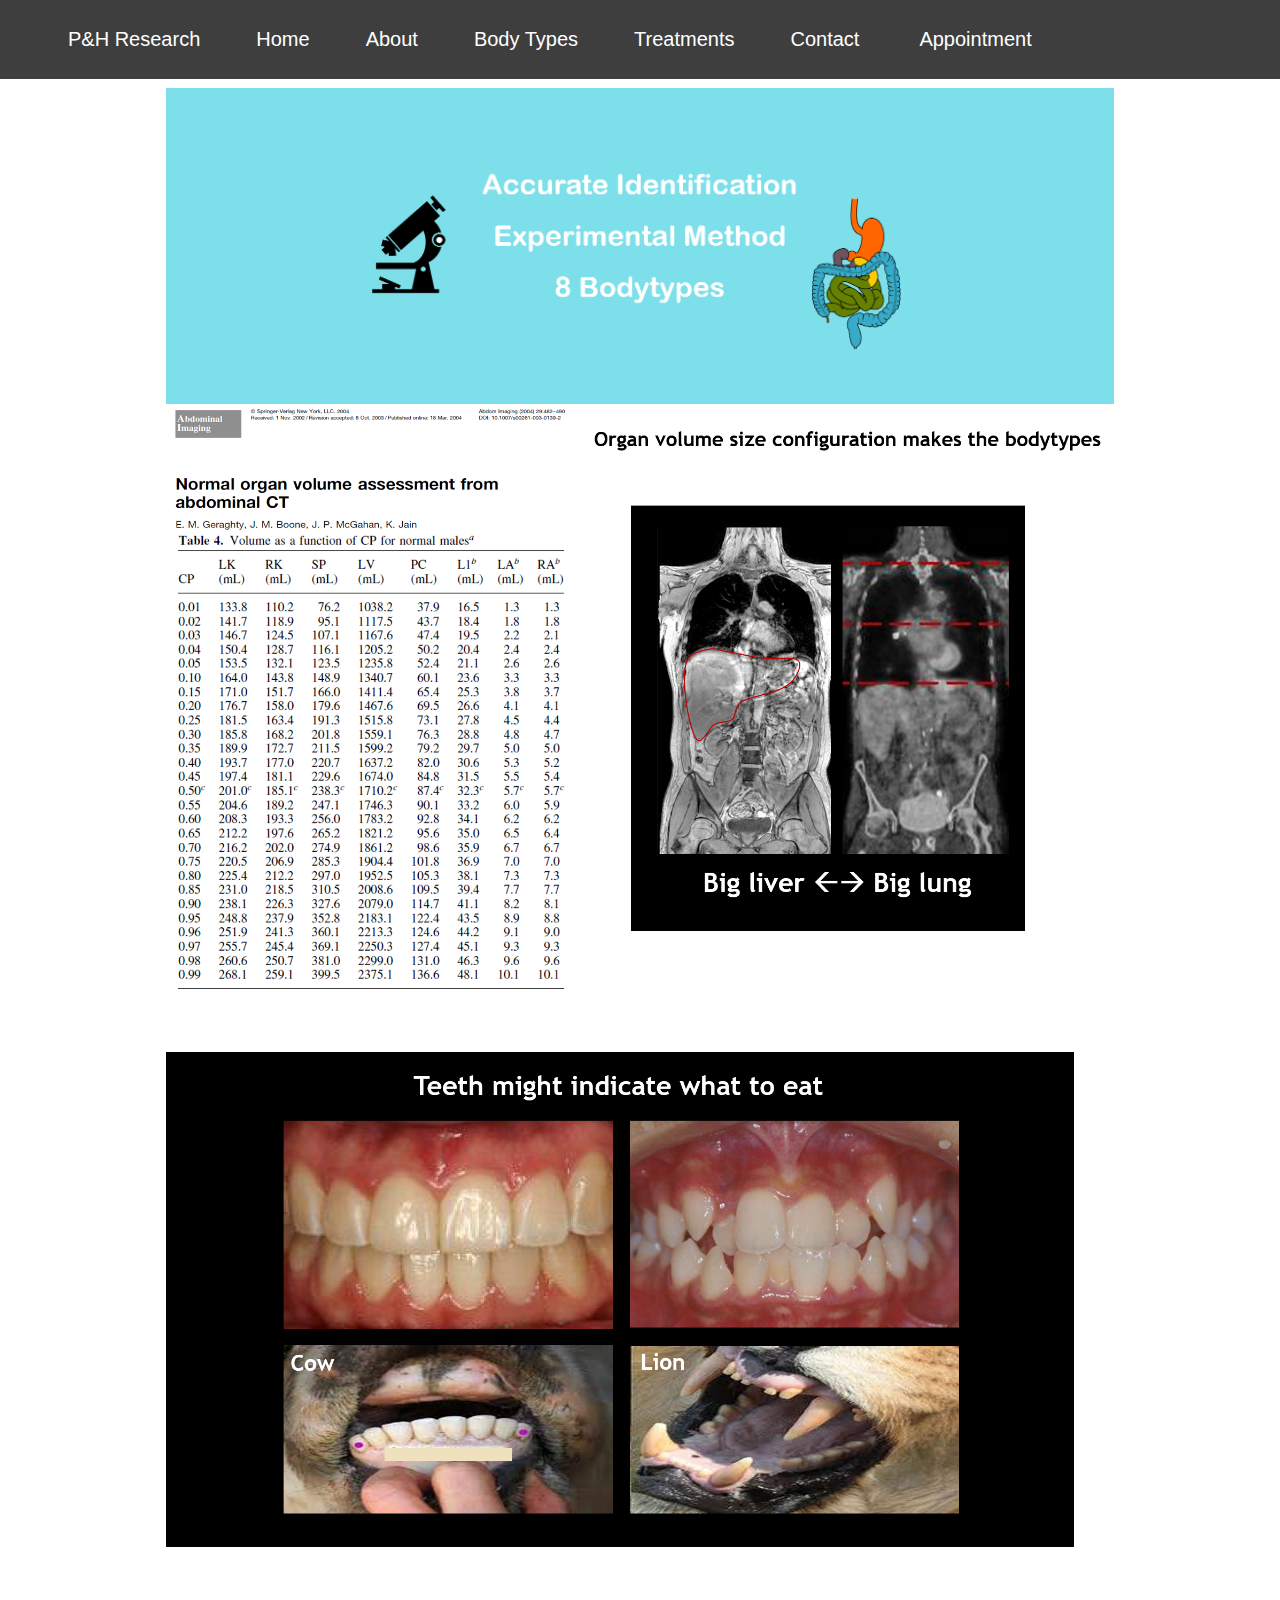
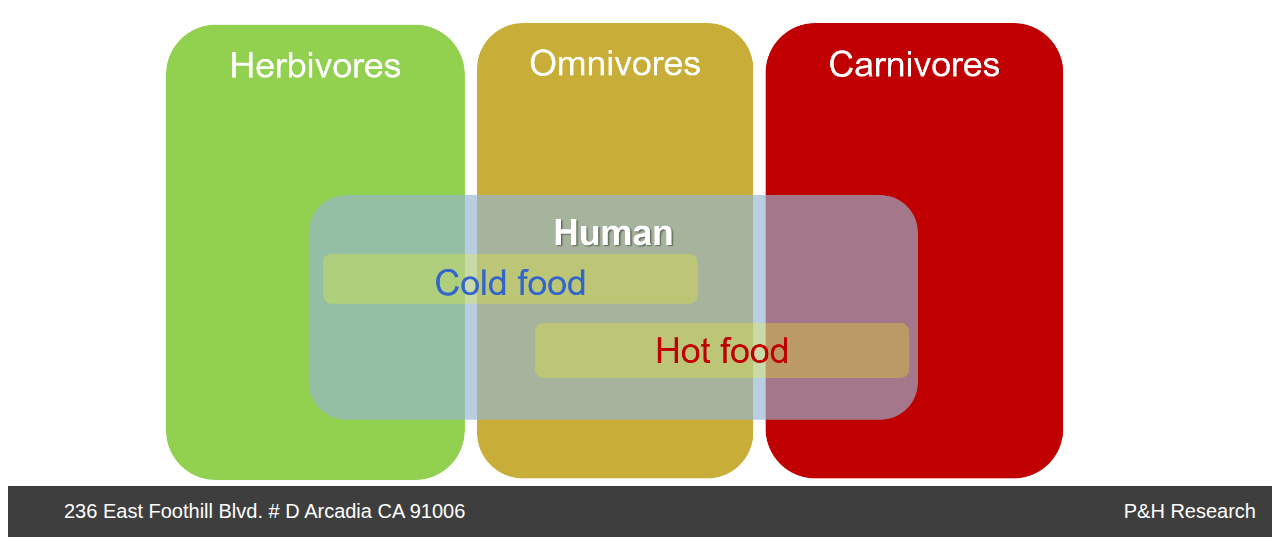
<file: bodytype.html>
<!DOCTYPE html>
<html>
<head>
	<title>P&H Research</title>
</head>
<link rel="stylesheet" href="navigationbar.css">
<body>

<nav>
<ul class="statusbar">
  <li class="lia"><a class="lia" href="index.html">P&H Research</a></li>
  <li class="lia"><a class="lia" href="index.html">Home</a></li>
  <li class="lia"><a class="lia" href="about_doctor.html">About</a></li>
  <li class="lia"><a class="lia" href="bodytype.html">Body Types</a></li>
  <li class="lia"><a class="lia" href="treatment.html">Treatments</a></li>
  <li class="lia"><a class="lia" href="contact.html">Contact</a></li>
  <li class="Appointment"><a class="Appointment" href="appointment.html">Appointment</a></li>
</ul>
</nav>

<img src="bodytype.png" class="img">
<img src="bodytype-2.png" class="img">
<p><br><br><br></p>
<ul class="infobar">
	<li class="infoitem">236 East Foothill Blvd. # D Arcadia CA 91006</li>
	<li class="infoitem2">P&H Research</li>
</ul>

</body>
</html>
</file>
<file: navigationbar.css>
.statusbar {
    list-style-type: none;
    margin:auto;
    overflow: hidden;
    background-color: #3e3e3e;
    position: fixed;
    top: 0;
    left: 0;
    right: 0;
    z-index: 1000000;
    width:100%;
    display:block;
    margin-bottom:10px;
}

.lia {
    float:left;
    border-radius: 25px;
    color: white;
    text-align: center;
    padding: 14px 14px;
    text-decoration: none;
    font-family: "Arial Rounded MT Bold", "Helvetica Rounded", Arial, sans-serif;
    font-size:20px;
}

.lia:hover {
    background-color: #000000;
}
.img {
    position:relative;
    top:80px;
    margin:auto;
    display:block;
    width:75%;
}
.Appointment {
    float:left;
    border-radius: 25px;
    display: block;
    color: white;
    text-align: center;
    padding: 14px 16px;
    text-decoration: none;
    font-family: "Arial Rounded MT Bold", "Helvetica Rounded", Arial, sans-serif;
    font-size:20px;
}
.Appointment:hover {
    background-color: #d66f64;
}
.text {
    font-size:18px;
    font-family: "Arial Rounded MT Bold", "Helvetica Rounded", Arial, sans-serif;
    position:relative;
    top: 70px;
    display:block;
    margin-left:15%;
    margin-right:15%;

}
#mail {
    text-align:center;
    position:relative;
    top:50px;
    font-family: "Arial Rounded MT Bold", "Helvetica Rounded", Arial, sans-serif;
}
#signup {
    position:relative;
    top:70px;
}

.infobar {
    list-style-type: none;
    margin:auto;
    overflow: hidden;
    background-color: #3e3e3e;
    position: relative;
    left: 0;
    right: 0;
    bottom: 0;
    z-index: 1000000;
}
.infoitem {
    float: left;
    border-radius: 25px;
    display: block;
    color: white;
    text-align: center;
    padding: 14px 16px;
    text-decoration: none;
    font-family: "Arial Rounded MT Bold", "Helvetica Rounded", Arial, sans-serif;
    font-size:20px;
}
.infoitem2 {
    float: right;
    border-radius: 25px;
    display: block;
    color: white;
    text-align: center;
    padding: 14px 16px;
    text-decoration: none;
    font-family: "Arial Rounded MT Bold", "Helvetica Rounded", Arial, sans-serif;
    font-size:20px;
}
</file>
